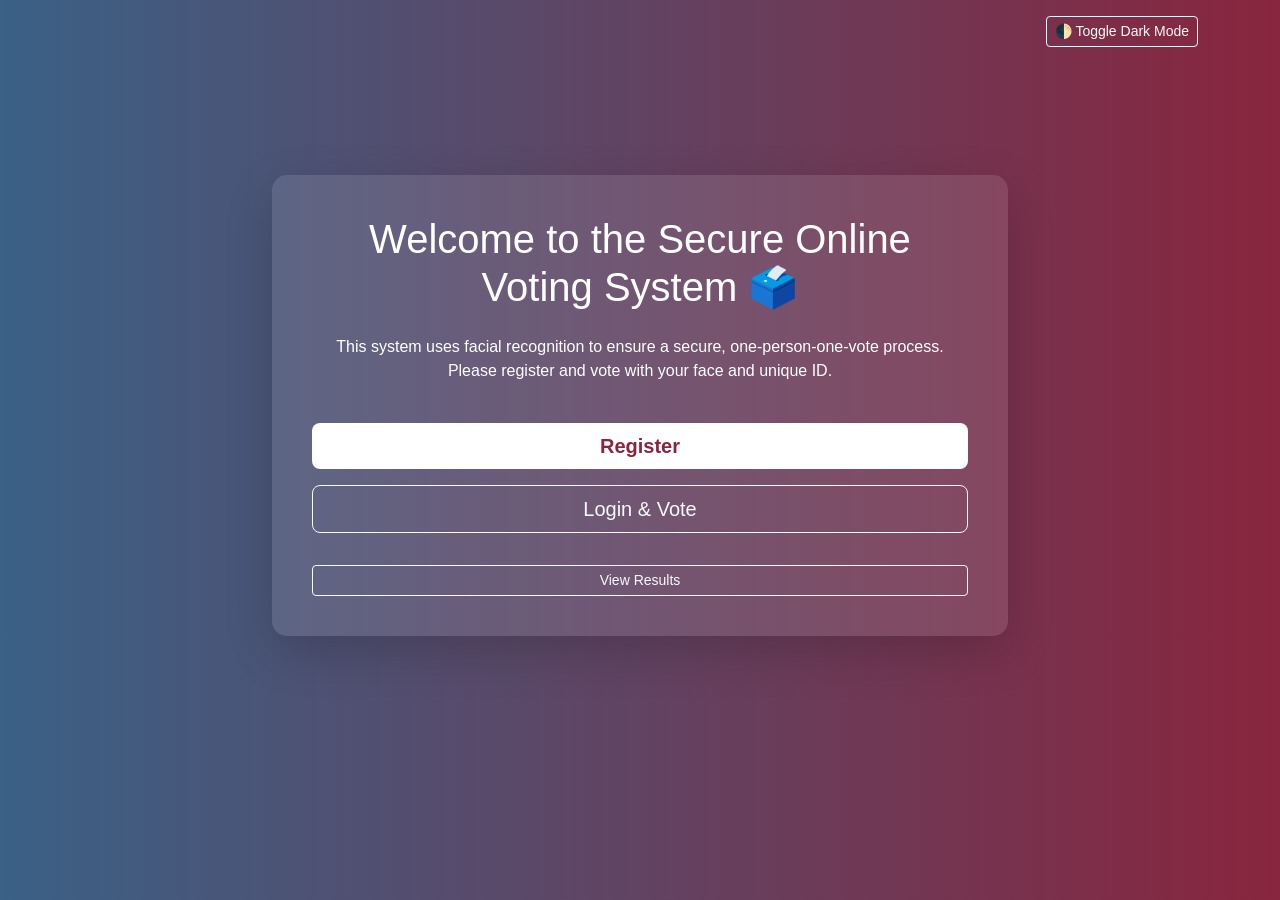
<file: templates/index.html>
<!DOCTYPE html>
<html lang="en">
<head>
  <meta charset="UTF-8">
  <title>Online Voting System</title>
  <link href="https://cdn.jsdelivr.net/npm/bootstrap@5.3.3/dist/css/bootstrap.min.css" rel="stylesheet">
  <style>
    body {
      background: linear-gradient(to right, #3a6186, #89253e);
      color: white;
      font-family: 'Segoe UI', sans-serif;
    }
    .main-content {
      margin-top: 10%;
    }
    .card {
      background-color: rgba(255, 255, 255, 0.1);
      border: none;
      padding: 40px;
      border-radius: 15px;
    }
    .btn-custom {
      background-color: #ffffff;
      color: #89253e;
      border: none;
      font-weight: bold;
    }
    .btn-custom:hover {
      background-color: #f1f1f1;
    }

    .card p, .card h1 {
  color: white;
}

body.dark-mode .card p, 
body.dark-mode .card h1 {
  color: white;
}


    /* Dark mode overrides */
    body.dark-mode {
      background: linear-gradient(to right, #0f2027, #203a43, #2c5364);
      color: white;
    }
    body.dark-mode .card {
      background-color: rgba(0, 0, 0, 0.4);
    }
    body.dark-mode .btn-custom {
      background-color: #fff;
      color: #2c5364;
    }
  </style>
</head>
<body>

  <!-- 🌓 Dark Mode Toggle -->
  <div class="container mt-3 text-end">
    <button class="btn btn-outline-light btn-sm" id="darkToggle" onclick="toggleDarkMode()">🌓 Toggle Dark Mode</button>
  </div>

  <div class="container main-content">
    <div class="row justify-content-center text-center">
      <div class="col-md-8">
        <div class="card shadow-lg">
          <h1 class="mb-4">Welcome to the Secure Online Voting System 🗳️</h1>
          <p>This system uses facial recognition to ensure a secure, one-person-one-vote process. Please register and vote with your face and unique ID.</p>
          <div class="d-grid gap-3 mt-4">
            <a href="/register" class="btn btn-custom btn-lg">Register</a>
            <a href="/login" class="btn btn-outline-light btn-lg">Login & Vote</a>
            <a href="/results" class="btn btn-outline-light btn-sm mt-3">View Results</a>
          </div>
        </div>
      </div>
    </div>
  </div>

  <!-- 🌙 Dark Mode Script -->
  <script>
    function toggleDarkMode() {
      document.body.classList.toggle("dark-mode");
      const isDark = document.body.classList.contains("dark-mode");
      localStorage.setItem("darkMode", isDark ? "enabled" : "disabled");
      document.getElementById("darkToggle").innerText = isDark ? "☀️ Light Mode" : "🌓 Toggle Dark Mode";
    }

    window.onload = function () {
      if (localStorage.getItem("darkMode") === "enabled") {
        document.body.classList.add("dark-mode");
        document.getElementById("darkToggle").innerText = "☀️ Light Mode";
      }
    };
  </script>

</body>
</html>
</file>
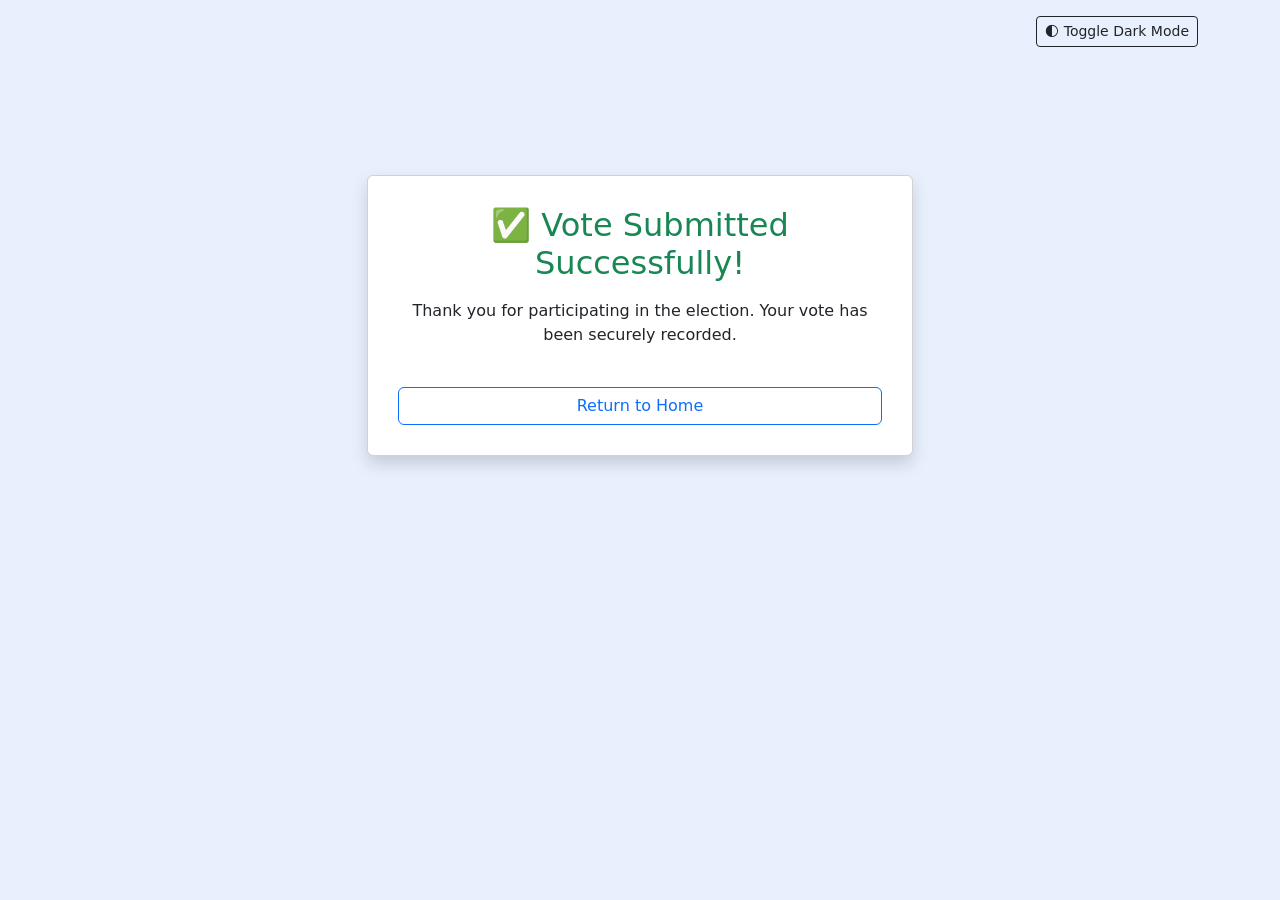
<file: templates/success.html>
<!DOCTYPE html>
<html lang="en">
<head>
  <meta charset="UTF-8">
  <title>Vote Successful</title>
  <link href="https://cdn.jsdelivr.net/npm/bootstrap@5.3.3/dist/css/bootstrap.min.css" rel="stylesheet">
  <style>
    body {
      background-color: #e8f0fe;
    }
    .success-container {
      margin-top: 10%;
    }
    .card {
      padding: 30px;
    }

    /* 🌙 Dark Mode */
    body.dark-mode {
      background-color: #121212;
      color: white;
    }
    body.dark-mode .card {
      background-color: #1e1e1e;
      color: white;
    }
    body.dark-mode .btn {
      border-color: white;
    }
  </style>
</head>
<body>

  <!-- 🌗 Dark Mode Toggle -->
  <div class="container mt-3 text-end">
    <button class="btn btn-outline-dark btn-sm" id="darkToggle" onclick="toggleDarkMode()">🌓 Toggle Dark Mode</button>
  </div>

  <div class="container success-container">
    <div class="row justify-content-center">
      <div class="col-md-6">
        <div class="card shadow text-center">
          <h2 class="text-success mb-3">✅ Vote Submitted Successfully!</h2>
          <p>Thank you for participating in the election. Your vote has been securely recorded.</p>
          <a href="/" class="btn btn-outline-primary mt-4">Return to Home</a>
        </div>
      </div>
    </div>
  </div>

  <!-- 🌙 Dark Mode Script -->
  <script>
    function toggleDarkMode() {
      document.body.classList.toggle("dark-mode");
      const isDark = document.body.classList.contains("dark-mode");
      localStorage.setItem("darkMode", isDark ? "enabled" : "disabled");
      document.getElementById("darkToggle").innerText = isDark ? "☀️ Light Mode" : "🌓 Toggle Dark Mode";
    }

    window.onload = function () {
      if (localStorage.getItem("darkMode") === "enabled") {
        document.body.classList.add("dark-mode");
        document.getElementById("darkToggle").innerText = "☀️ Light Mode";
      }
    };
  </script>

</body>
</html>
</file>
